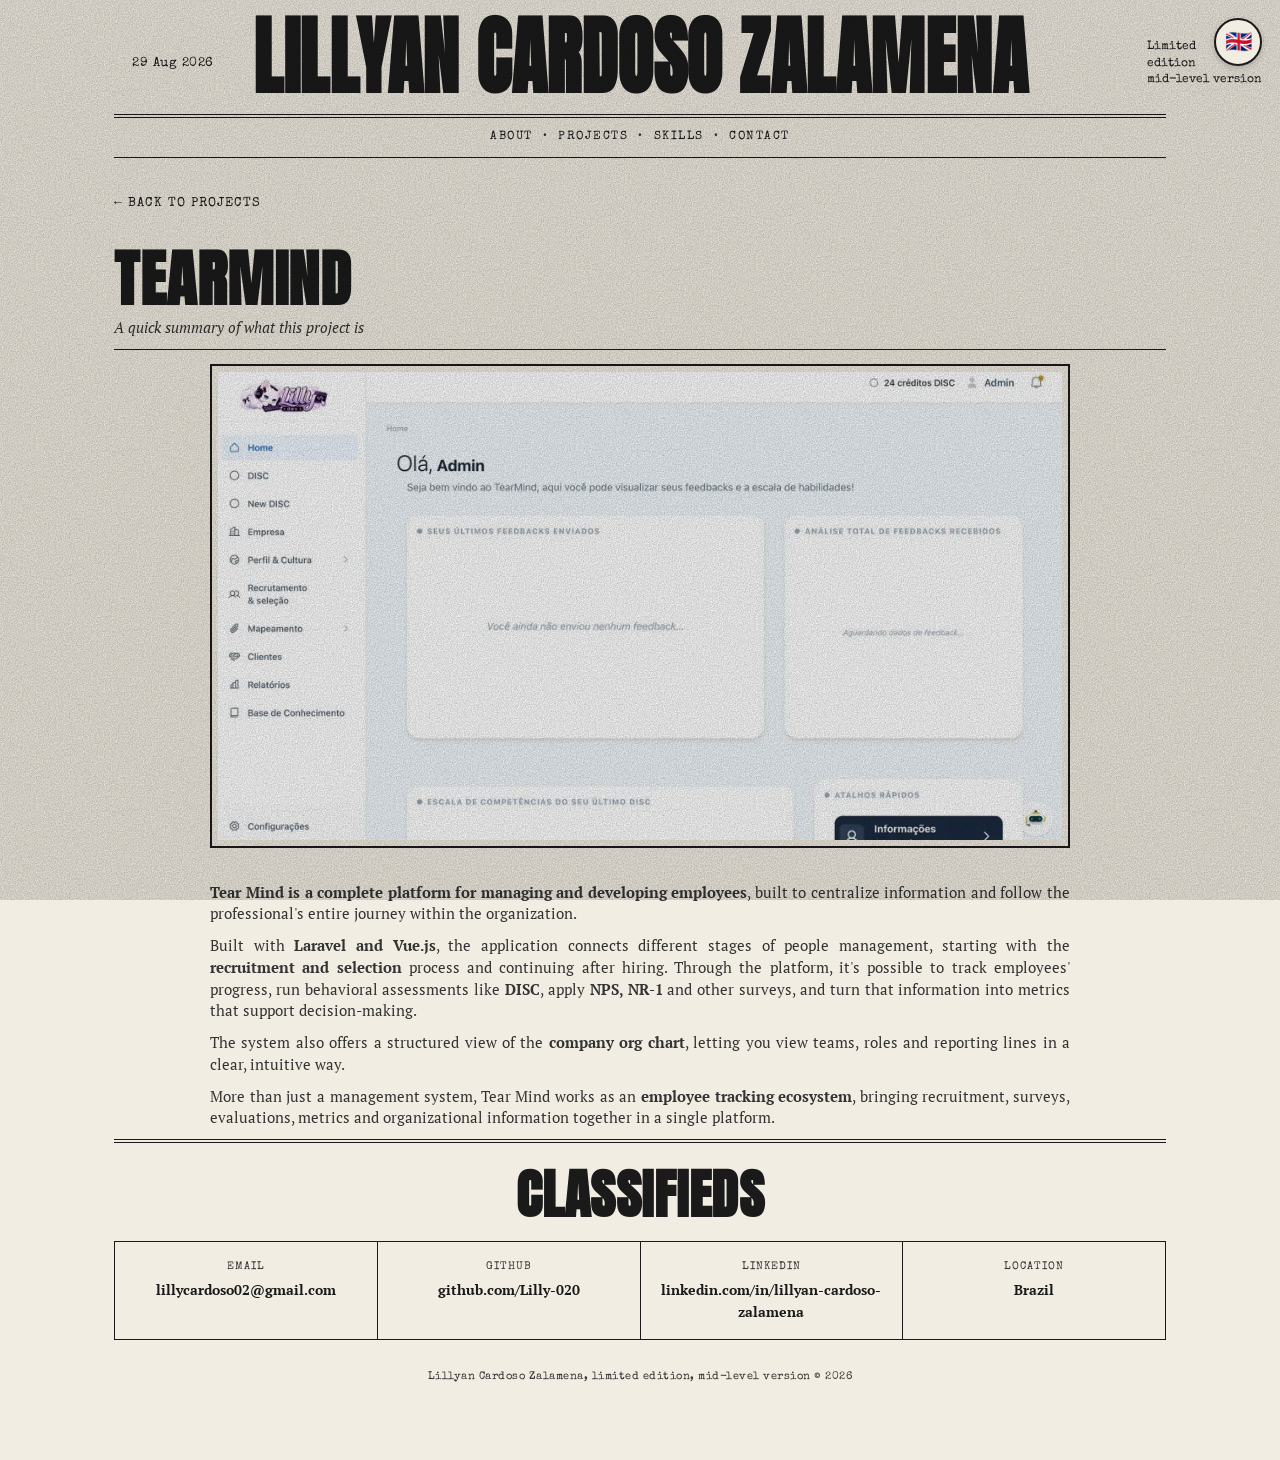
<file: projeto-1.html>
<!DOCTYPE html>
<html lang="pt-BR">
<head>
<meta charset="UTF-8">
<meta name="viewport" content="width=device-width, initial-scale=1.0">
<title data-en="TearMind | Lillyan Cardoso Zalamena">TearMind | Lillyan Cardoso Zalamena</title>
<link rel="preconnect" href="https://fonts.googleapis.com">
<link rel="preconnect" href="https://fonts.gstatic.com" crossorigin>
<link href="https://fonts.googleapis.com/css2?family=Anton&family=Special+Elite&family=PT+Serif:ital,wght@0,400;0,700;1,400&display=swap" rel="stylesheet">
<link rel="stylesheet" href="style.css">
</head>
<body>

<div class="grain"></div>

<button id="lang-toggle" class="lang-toggle" type="button" aria-label="Mudar para inglês">
  <span class="lang-toggle__flag" aria-hidden="true">🇧🇷</span>
</button>

<div class="page">

  <header class="masthead">
    <div class="masthead__date">
      <span data-en="29 Aug 2026">29 Ago 2026</span>
    </div>
    <h1 class="masthead__title">Lillyan Cardoso Zalamena</h1>
    <div class="masthead__edition">
      <span data-en="Limited<br>edition<br>mid-level version">Edição<br>limitada<br>versão nível pleno</span>
    </div>
  </header>

  <nav class="ticker">
    <a href="index.html#sobre" data-en="About">Sobre</a>
    <span class="ticker__dot">•</span>
    <a href="index.html#projetos" data-en="Projects">Projetos</a>
    <span class="ticker__dot">•</span>
    <a href="index.html#habilidades" data-en="Skills">Habilidades</a>
    <span class="ticker__dot">•</span>
    <a href="index.html#contato" data-en="Contact">Contato</a>
  </nav>

  <a href="index.html#projetos" class="back-link" data-en="← Back to projects">← Voltar aos projetos</a>

  <h2 class="section-title">TearMind</h2>
  <p class="section-subtitle" data-en="A quick summary of what this project is">Um resumo rápido do que é este projeto</p>

  <div class="img-frame img-frame--video">
    <div class="slideshow" id="tearmind-slideshow">
      <img src="assets/tearmind-slide-1.webp" alt="Tela do TearMind 1" class="slideshow__img is-active">
      <img src="assets/tearmind-slide-2.webp" alt="Tela do TearMind 2" class="slideshow__img">
      <img src="assets/tearmind-slide-3.webp" alt="Tela do TearMind 3" class="slideshow__img">
      <img src="assets/tearmind-slide-4.webp" alt="Tela do TearMind 4" class="slideshow__img">
      <img src="assets/tearmind-slide-5.webp" alt="Tela do TearMind 5" class="slideshow__img">
      <img src="assets/tearmind-slide-6.webp" alt="Tela do TearMind 6" class="slideshow__img">
      <img src="assets/tearmind-slide-7.webp" alt="Tela do TearMind 7" class="slideshow__img">
    </div>
  </div>

  <div class="project-detail-body">
    <p class="body-copy" data-en="<strong>Tear Mind is a complete platform for managing and developing employees</strong>, built to centralize information and follow the professional's entire journey within the organization.">
      <strong>Tear Mind é uma plataforma completa para gestão e desenvolvimento de colaboradores</strong>,
      criada para centralizar informações e acompanhar toda a jornada do profissional dentro da organização.
    </p>
    <p class="body-copy" data-en="Built with <strong>Laravel and Vue.js</strong>, the application connects different stages of people management, starting with the <strong>recruitment and selection</strong> process and continuing after hiring. Through the platform, it's possible to track employees' progress, run behavioral assessments like <strong>DISC</strong>, apply <strong>NPS, NR-1</strong> and other surveys, and turn that information into metrics that support decision-making.">
      Desenvolvida com <strong>Laravel e Vue.js</strong>, a aplicação conecta diferentes etapas da gestão de
      pessoas, começando pelo processo de <strong>recrutamento e seleção</strong> e continuando após a
      contratação. Através da plataforma, é possível acompanhar a evolução dos colaboradores, realizar
      pesquisas de comportamento como o <strong>DISC</strong>, aplicar <strong>NPS, NR-1</strong> e outras
      pesquisas, além de transformar essas informações em indicadores que auxiliam na tomada de decisões.
    </p>
    <p class="body-copy" data-en="The system also offers a structured view of the <strong>company org chart</strong>, letting you view teams, roles and reporting lines in a clear, intuitive way.">
      O sistema também oferece uma visão estruturada do <strong>organograma da empresa</strong>, permitindo
      visualizar equipes, cargos e relações hierárquicas de forma clara e intuitiva.
    </p>
    <p class="body-copy" data-en="More than just a management system, Tear Mind works as an <strong>employee tracking ecosystem</strong>, bringing recruitment, surveys, evaluations, metrics and organizational information together in a single platform.">
      Mais do que um sistema de gestão, o Tear Mind funciona como um <strong>ecossistema de acompanhamento do
      colaborador</strong>, reunindo recrutamento, pesquisas, avaliações, indicadores e informações
      organizacionais em uma única plataforma.
    </p>
  </div>

  <footer class="classifieds" id="contato">
    <h2 class="section-title section-title--small" data-en="Classifieds">Classificados</h2>
    <div class="classifieds__grid">
      <div class="classified-item">
        <span class="classified-item__label" data-en="Email">E-mail</span>
        <a href="mailto:lillycardoso02@gmail.com" class="classified-item__value">lillycardoso02@gmail.com</a>
      </div>
      <div class="classified-item">
        <span class="classified-item__label">GitHub</span>
        <a href="https://github.com/Lilly-020" target="_blank" rel="noopener" class="classified-item__value">github.com/Lilly-020</a>
      </div>
      <div class="classified-item">
        <span class="classified-item__label">LinkedIn</span>
        <a href="https://www.linkedin.com/in/lillyan-cardoso-zalamena-39a64a287/" target="_blank" rel="noopener" class="classified-item__value">linkedin.com/in/lillyan-cardoso-zalamena</a>
      </div>
      <div class="classified-item">
        <span class="classified-item__label" data-en="Location">Localização</span>
        <span class="classified-item__value" data-en="Brazil">Brasil</span>
      </div>
    </div>
    <p class="masthead__footer-note" data-en="Lillyan Cardoso Zalamena, limited edition, mid-level version © 2026">Lillyan Cardoso Zalamena, edição limitada, versão nível pleno © 2026</p>
  </footer>

</div>

<script>
  (function () {
    var slides = document.querySelectorAll('#tearmind-slideshow .slideshow__img');
    var current = 0;
    setInterval(function () {
      slides[current].classList.remove('is-active');
      current = (current + 1) % slides.length;
      slides[current].classList.add('is-active');
    }, 2500);
  })();
</script>
<script src="assets/lang-toggle.js"></script>

</body>
</html>
</file>
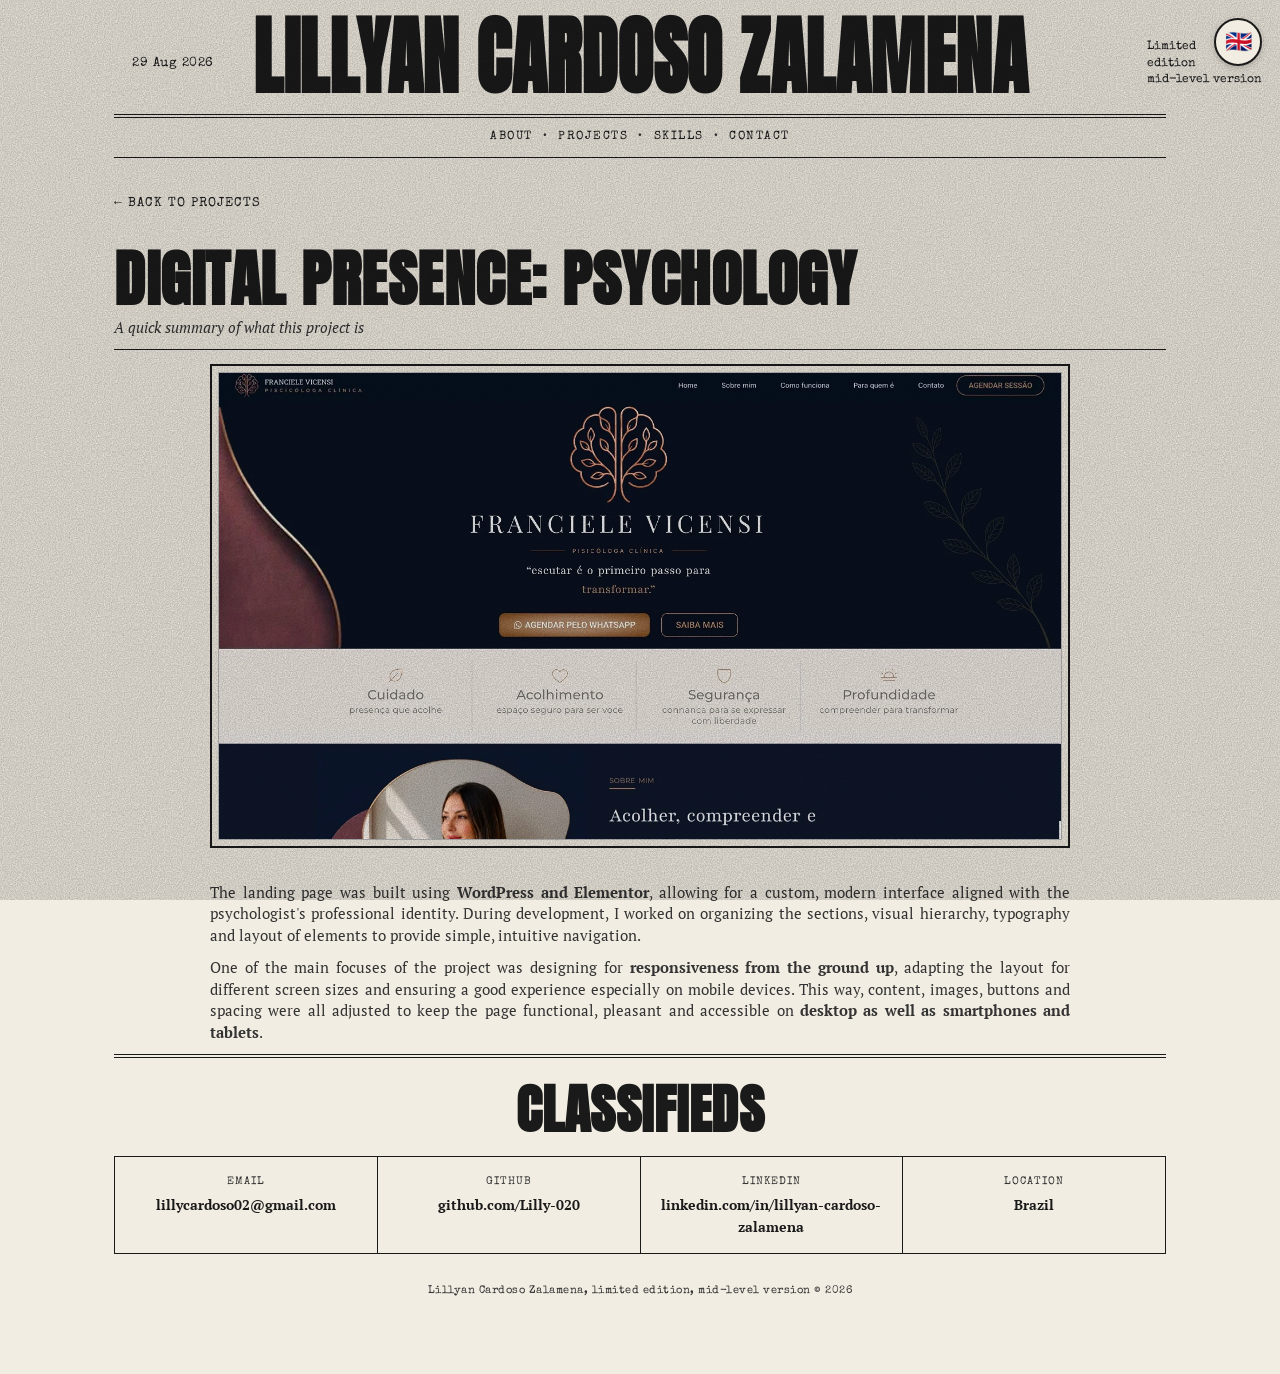
<file: projeto-2.html>
<!DOCTYPE html>
<html lang="pt-BR">
<head>
<meta charset="UTF-8">
<meta name="viewport" content="width=device-width, initial-scale=1.0">
<title data-en="Digital Presence: Psychology | Lillyan Cardoso Zalamena">Presença Digital: Psicologia | Lillyan Cardoso Zalamena</title>
<link rel="preconnect" href="https://fonts.googleapis.com">
<link rel="preconnect" href="https://fonts.gstatic.com" crossorigin>
<link href="https://fonts.googleapis.com/css2?family=Anton&family=Special+Elite&family=PT+Serif:ital,wght@0,400;0,700;1,400&display=swap" rel="stylesheet">
<link rel="stylesheet" href="style.css">
</head>
<body>

<div class="grain"></div>

<button id="lang-toggle" class="lang-toggle" type="button" aria-label="Mudar para inglês">
  <span class="lang-toggle__flag" aria-hidden="true">🇧🇷</span>
</button>

<div class="page">

  <header class="masthead">
    <div class="masthead__date">
      <span data-en="29 Aug 2026">29 Ago 2026</span>
    </div>
    <h1 class="masthead__title">Lillyan Cardoso Zalamena</h1>
    <div class="masthead__edition">
      <span data-en="Limited<br>edition<br>mid-level version">Edição<br>limitada<br>versão nível pleno</span>
    </div>
  </header>

  <nav class="ticker">
    <a href="index.html#sobre" data-en="About">Sobre</a>
    <span class="ticker__dot">•</span>
    <a href="index.html#projetos" data-en="Projects">Projetos</a>
    <span class="ticker__dot">•</span>
    <a href="index.html#habilidades" data-en="Skills">Habilidades</a>
    <span class="ticker__dot">•</span>
    <a href="index.html#contato" data-en="Contact">Contato</a>
  </nav>

  <a href="index.html#projetos" class="back-link" data-en="← Back to projects">← Voltar aos projetos</a>

  <h2 class="section-title" data-en="Digital Presence: Psychology">Presença Digital: Psicologia</h2>
  <p class="section-subtitle" data-en="A quick summary of what this project is">Um resumo rápido do que é este projeto</p>

  <div class="img-frame img-frame--video">
    <div class="scroll-shot">
      <img src="assets/projeto-2-scroll.webp" alt="Rolagem pela landing page da psicóloga" class="scroll-shot__img">
    </div>
  </div>

  <div class="project-detail-body">
    <p class="body-copy" data-en="The landing page was built using <strong>WordPress and Elementor</strong>, allowing for a custom, modern interface aligned with the psychologist's professional identity. During development, I worked on organizing the sections, visual hierarchy, typography and layout of elements to provide simple, intuitive navigation.">
      A landing page foi desenvolvida utilizando <strong>WordPress e Elementor</strong>, permitindo criar uma
      interface personalizada, moderna e alinhada à identidade profissional da psicóloga. Durante o
      desenvolvimento, trabalhei na organização das seções, hierarquia visual, tipografia e disposição dos
      elementos para proporcionar uma navegação simples e intuitiva.
    </p>
    <p class="body-copy" data-en="One of the main focuses of the project was designing for <strong>responsiveness from the ground up</strong>, adapting the layout for different screen sizes and ensuring a good experience especially on mobile devices. This way, content, images, buttons and spacing were all adjusted to keep the page functional, pleasant and accessible on <strong>desktop as well as smartphones and tablets</strong>.">
      Um dos principais pontos do projeto foi pensar na <strong>responsividade desde o desenvolvimento</strong>,
      adaptando a estrutura para diferentes tamanhos de tela e garantindo uma boa experiência principalmente em
      dispositivos móveis. Dessa forma, conteúdos, imagens, botões e espaçamentos foram ajustados para manter a
      página funcional, agradável e acessível tanto em <strong>desktop quanto em smartphones e tablets</strong>.
    </p>
  </div>

  <footer class="classifieds" id="contato">
    <h2 class="section-title section-title--small" data-en="Classifieds">Classificados</h2>
    <div class="classifieds__grid">
      <div class="classified-item">
        <span class="classified-item__label" data-en="Email">E-mail</span>
        <a href="mailto:lillycardoso02@gmail.com" class="classified-item__value">lillycardoso02@gmail.com</a>
      </div>
      <div class="classified-item">
        <span class="classified-item__label">GitHub</span>
        <a href="https://github.com/Lilly-020" target="_blank" rel="noopener" class="classified-item__value">github.com/Lilly-020</a>
      </div>
      <div class="classified-item">
        <span class="classified-item__label">LinkedIn</span>
        <a href="https://www.linkedin.com/in/lillyan-cardoso-zalamena-39a64a287/" target="_blank" rel="noopener" class="classified-item__value">linkedin.com/in/lillyan-cardoso-zalamena</a>
      </div>
      <div class="classified-item">
        <span class="classified-item__label" data-en="Location">Localização</span>
        <span class="classified-item__value" data-en="Brazil">Brasil</span>
      </div>
    </div>
    <p class="masthead__footer-note" data-en="Lillyan Cardoso Zalamena, limited edition, mid-level version © 2026">Lillyan Cardoso Zalamena, edição limitada, versão nível pleno © 2026</p>
  </footer>

</div>

<script src="assets/lang-toggle.js"></script>

</body>
</html>
</file>
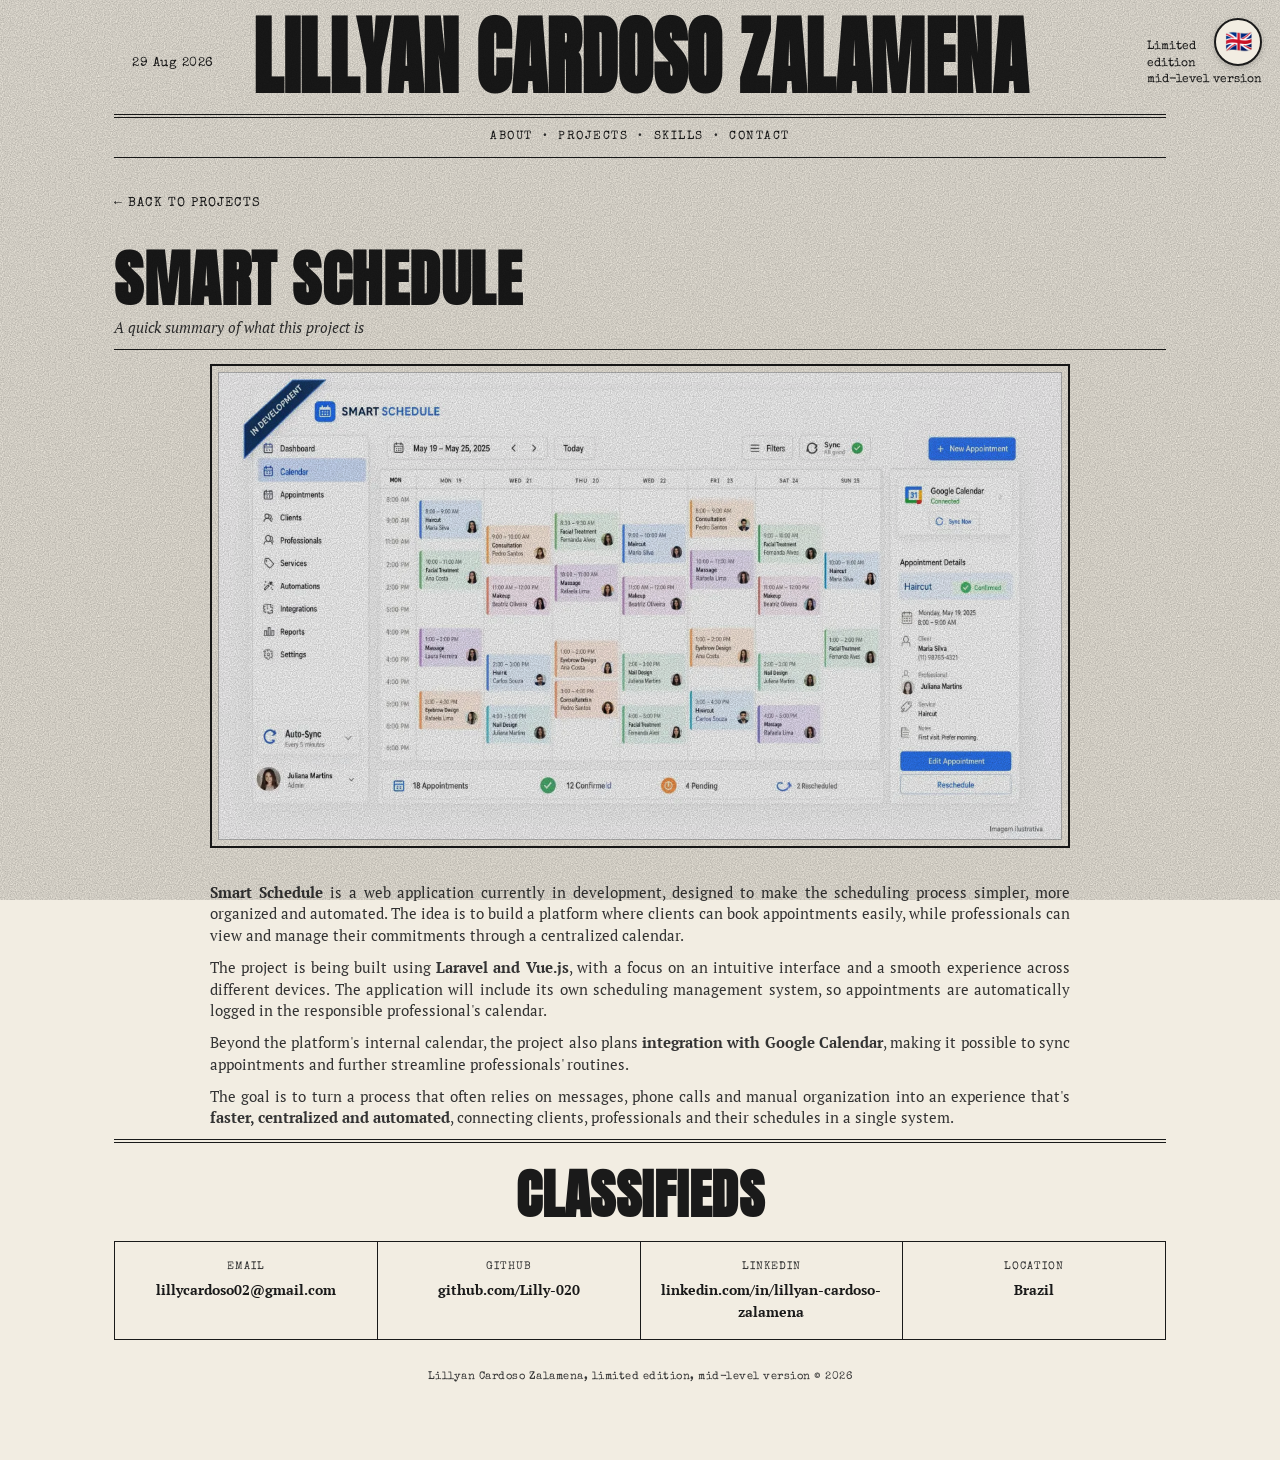
<file: projeto-3.html>
<!DOCTYPE html>
<html lang="pt-BR">
<head>
<meta charset="UTF-8">
<meta name="viewport" content="width=device-width, initial-scale=1.0">
<title data-en="Smart Schedule | Lillyan Cardoso Zalamena">Smart Schedule | Lillyan Cardoso Zalamena</title>
<link rel="preconnect" href="https://fonts.googleapis.com">
<link rel="preconnect" href="https://fonts.gstatic.com" crossorigin>
<link href="https://fonts.googleapis.com/css2?family=Anton&family=Special+Elite&family=PT+Serif:ital,wght@0,400;0,700;1,400&display=swap" rel="stylesheet">
<link rel="stylesheet" href="style.css">
</head>
<body>

<div class="grain"></div>

<button id="lang-toggle" class="lang-toggle" type="button" aria-label="Mudar para inglês">
  <span class="lang-toggle__flag" aria-hidden="true">🇧🇷</span>
</button>

<div class="page">

  <header class="masthead">
    <div class="masthead__date">
      <span data-en="29 Aug 2026">29 Ago 2026</span>
    </div>
    <h1 class="masthead__title">Lillyan Cardoso Zalamena</h1>
    <div class="masthead__edition">
      <span data-en="Limited<br>edition<br>mid-level version">Edição<br>limitada<br>versão nível pleno</span>
    </div>
  </header>

  <nav class="ticker">
    <a href="index.html#sobre" data-en="About">Sobre</a>
    <span class="ticker__dot">•</span>
    <a href="index.html#projetos" data-en="Projects">Projetos</a>
    <span class="ticker__dot">•</span>
    <a href="index.html#habilidades" data-en="Skills">Habilidades</a>
    <span class="ticker__dot">•</span>
    <a href="index.html#contato" data-en="Contact">Contato</a>
  </nav>

  <a href="index.html#projetos" class="back-link" data-en="← Back to projects">← Voltar aos projetos</a>

  <h2 class="section-title">Smart Schedule</h2>
  <p class="section-subtitle" data-en="A quick summary of what this project is">Um resumo rápido do que é este projeto</p>

  <div class="img-frame img-frame--video">
    <img src="assets/projeto-3.webp" alt="Captura de tela do Smart Schedule" class="video-photo">
  </div>

  <div class="project-detail-body">
    <p class="body-copy" data-en="<strong>Smart Schedule</strong> is a web application currently in development, designed to make the scheduling process simpler, more organized and automated. The idea is to build a platform where clients can book appointments easily, while professionals can view and manage their commitments through a centralized calendar.">
      <strong>Smart Schedule</strong> é uma aplicação web atualmente em desenvolvimento, pensada para tornar o
      processo de agendamento mais simples, organizado e automatizado. A proposta é criar uma plataforma onde
      clientes possam realizar seus agendamentos de forma prática, enquanto os profissionais conseguem
      visualizar e gerenciar seus compromissos através de uma agenda centralizada.
    </p>
    <p class="body-copy" data-en="The project is being built using <strong>Laravel and Vue.js</strong>, with a focus on an intuitive interface and a smooth experience across different devices. The application will include its own scheduling management system, so appointments are automatically logged in the responsible professional's calendar.">
      O projeto está sendo desenvolvido utilizando <strong>Laravel e Vue.js</strong>, com foco em uma interface
      intuitiva e uma experiência fluida para diferentes dispositivos. A aplicação contará com um sistema
      próprio de gerenciamento de horários, permitindo que os agendamentos realizados sejam registrados
      automaticamente na agenda do profissional responsável.
    </p>
    <p class="body-copy" data-en="Beyond the platform's internal calendar, the project also plans <strong>integration with Google Calendar</strong>, making it possible to sync appointments and further streamline professionals' routines.">
      Além da agenda interna da plataforma, o projeto também prevê <strong>integração com o Google
      Agenda</strong>, possibilitando sincronizar compromissos e facilitar ainda mais a organização da rotina
      dos profissionais.
    </p>
    <p class="body-copy" data-en="The goal is to turn a process that often relies on messages, phone calls and manual organization into an experience that's <strong>faster, centralized and automated</strong>, connecting clients, professionals and their schedules in a single system.">
      A ideia é transformar um processo que muitas vezes depende de mensagens, ligações e organização manual em
      uma experiência <strong>mais rápida, centralizada e automatizada</strong>, conectando clientes,
      profissionais e suas agendas em um único sistema.
    </p>
  </div>

  <footer class="classifieds" id="contato">
    <h2 class="section-title section-title--small" data-en="Classifieds">Classificados</h2>
    <div class="classifieds__grid">
      <div class="classified-item">
        <span class="classified-item__label" data-en="Email">E-mail</span>
        <a href="mailto:lillycardoso02@gmail.com" class="classified-item__value">lillycardoso02@gmail.com</a>
      </div>
      <div class="classified-item">
        <span class="classified-item__label">GitHub</span>
        <a href="https://github.com/Lilly-020" target="_blank" rel="noopener" class="classified-item__value">github.com/Lilly-020</a>
      </div>
      <div class="classified-item">
        <span class="classified-item__label">LinkedIn</span>
        <a href="https://www.linkedin.com/in/lillyan-cardoso-zalamena-39a64a287/" target="_blank" rel="noopener" class="classified-item__value">linkedin.com/in/lillyan-cardoso-zalamena</a>
      </div>
      <div class="classified-item">
        <span class="classified-item__label" data-en="Location">Localização</span>
        <span class="classified-item__value" data-en="Brazil">Brasil</span>
      </div>
    </div>
    <p class="masthead__footer-note" data-en="Lillyan Cardoso Zalamena, limited edition, mid-level version © 2026">Lillyan Cardoso Zalamena, edição limitada, versão nível pleno © 2026</p>
  </footer>

</div>

<script src="assets/lang-toggle.js"></script>

</body>
</html>
</file>
<file: style.css>
/* ========================================================
   LILLYAN CARDOSO ZALAMENA — PORTFÓLIO ESTILO JORNAL ANTIGO
   ======================================================== */

:root {
  --paper: #f2ede2;
  --paper-dark: #e8e1d2;
  --ink: #1a1a1a;
  --ink-soft: #333;
  --rule: #1a1a1a;
  --placeholder-bg: #d9d9d9;
  --placeholder-border: #1a1a1a;
  --max-width: 1100px;
}

* {
  box-sizing: border-box;
}

html {
  -webkit-text-size-adjust: 100%;
}

body {
  margin: 0;
  background: var(--paper);
  color: var(--ink);
  font-family: 'PT Serif', Georgia, 'Times New Roman', serif;
  line-height: 1.55;
  -webkit-font-smoothing: antialiased;
}

/* ---------- language toggle ---------- */
.lang-toggle {
  position: fixed;
  top: 18px;
  right: 18px;
  z-index: 1000;
  width: 48px;
  height: 48px;
  border-radius: 50%;
  border: 2px solid var(--rule);
  background: var(--paper);
  display: flex;
  align-items: center;
  justify-content: center;
  padding: 0;
  cursor: pointer;
  box-shadow: 0 2px 6px rgba(0, 0, 0, 0.18);
  transition: transform 0.15s ease;
}

.lang-toggle:hover {
  transform: scale(1.08);
}

.lang-toggle__flag {
  font-size: 22px;
  line-height: 1;
}

@media (max-width: 600px) {
  .lang-toggle {
    top: 12px;
    right: 12px;
    width: 38px;
    height: 38px;
  }

  .lang-toggle__flag {
    font-size: 17px;
  }
}

/* ---------- grain / chuvisco texture ---------- */
.grain {
  position: fixed;
  inset: 0;
  z-index: 999;
  pointer-events: none;
  opacity: 0.32;
  mix-blend-mode: multiply;
  background-image: url("data:image/svg+xml;utf8,<svg xmlns='http://www.w3.org/2000/svg' width='180' height='180'><filter id='n'><feTurbulence type='fractalNoise' baseFrequency='0.85' numOctaves='3' stitchTiles='stitch'/><feColorMatrix type='matrix' values='0 0 0 0 0  0 0 0 0 0  0 0 0 0 0  0 0 0 0.9 0'/></filter><rect width='100%25' height='100%25' filter='url(%23n)'/></svg>");
  background-repeat: repeat;
}

/* ---------- page shell ---------- */
.page {
  max-width: var(--max-width);
  margin: 0 auto;
  padding: 28px 24px 64px;
}

/* ---------- headline / body type helpers ---------- */
.section-title {
  font-family: 'Anton', 'Arial Narrow', sans-serif;
  text-transform: uppercase;
  letter-spacing: 0.5px;
  font-size: 62px;
  line-height: 1;
  margin: 0 0 6px;
  transform-origin: left bottom;
}

.section-title--extra {
  font-size: 38px;
}

.section-title--small {
  font-size: 54px;
  text-align: center;
  transform-origin: center bottom;
}

.section-subtitle {
  font-family: 'PT Serif', serif;
  font-style: italic;
  font-size: 15px;
  color: var(--ink-soft);
  margin: 0 0 14px;
  border-bottom: 1px solid var(--rule);
  padding-bottom: 10px;
}

.body-copy {
  font-size: 15px;
  line-height: 1.45;
  color: var(--ink-soft);
  margin: 0 0 10px;
  text-align: justify;
  hyphens: auto;
}

.body-copy--lede {
  font-family: 'Special Elite', 'Courier New', monospace;
  font-size: 15px;
  color: var(--ink);
  text-align: left;
  letter-spacing: 0.3px;
  margin: 12px 0;
}

.body-copy--small {
  font-size: 13.5px;
}

/* ---------- image placeholders ---------- */
.img-frame {
  border: 2px solid var(--placeholder-border);
  padding: 6px;
  background: var(--paper);
  margin-bottom: 14px;
}

.img-placeholder {
  background: var(--placeholder-bg);
  border: 1px solid #b9b9b9;
  display: flex;
  align-items: center;
  justify-content: center;
  text-align: center;
  font-family: 'PT Serif', serif;
  color: #555;
  font-size: 14px;
  width: 100%;
  height: 100%;
}

.img-frame--wide {
  max-width: 320px;
  float: left;
  margin: 0 24px 14px 0;
}
.img-frame--wide .img-placeholder { min-height: 260px; }
.img-frame--tall .img-placeholder { min-height: 220px; }
.img-frame--project .img-placeholder { min-height: 150px; }

.img-photo {
  display: block;
  width: 100%;
  aspect-ratio: 4 / 5;
  object-fit: cover;
  border: 1px solid #b9b9b9;
  filter: sepia(0.25) contrast(1.05);
}

.project-photo {
  display: block;
  width: 100%;
  height: 150px;
  object-fit: cover;
  border: 1px solid #b9b9b9;
}

/* ================= MASTHEAD ================= */
.masthead {
  display: grid;
  grid-template-columns: auto 1px 1fr 1px auto;
  align-items: center;
  gap: 18px;
  padding-bottom: 14px;
  border-bottom: 4px double var(--rule);
}

.masthead::before,
.masthead::after {
  content: "";
  display: block;
  align-self: stretch;
  background: var(--rule);
}

.masthead__date {
  font-family: 'Special Elite', 'Courier New', monospace;
  font-size: 13px;
  letter-spacing: 0.5px;
  white-space: nowrap;
}

.masthead__title {
  font-family: 'Anton', 'Arial Narrow', sans-serif;
  text-transform: uppercase;
  text-align: center;
  font-size: clamp(32px, 6.6vw, 72px);
  letter-spacing: 0.5px;
  line-height: 1;
  margin: 0;
  transform: scaleY(1.2);
  transform-origin: center bottom;
}

.masthead__edition {
  font-family: 'Special Elite', 'Courier New', monospace;
  font-size: 12px;
  line-height: 1.4;
  text-align: right;
  white-space: nowrap;
}

/* ---------- ticker nav ---------- */
.ticker {
  display: flex;
  justify-content: center;
  gap: 10px;
  align-items: center;
  padding: 10px 0;
  border-bottom: 1px solid var(--rule);
  margin-bottom: 30px;
  font-family: 'Special Elite', 'Courier New', monospace;
  font-size: 12px;
  text-transform: uppercase;
  letter-spacing: 1.5px;
  flex-wrap: wrap;
}

.ticker a {
  color: var(--ink);
  text-decoration: none;
}

.ticker a:hover {
  text-decoration: underline;
}

.ticker__dot {
  color: var(--ink-soft);
}

/* ================= LEAD GRID (Sobre / Extra) ================= */
.lead-grid {
  display: grid;
  grid-template-columns: 2.1fr 1fr;
  gap: 30px;
  margin-bottom: 46px;
}

.lead-col--about {
  position: relative;
  padding-right: 30px;
  border-right: 1px solid var(--rule);
  display: flow-root;
}

.lead-col--extra {
  padding-left: 0;
}

.extra-top {
  margin-bottom: 12px;
}

.tools-row {
  display: grid;
  grid-template-columns: repeat(3, 1fr);
  gap: 8px;
}

.tool-card {
  display: flex;
  flex-direction: column;
  align-items: center;
  justify-content: center;
  gap: 6px;
  border: 2px solid var(--placeholder-border);
  padding: 12px 6px;
  background: var(--paper-dark);
}

.tool-icon {
  font-size: 32px;
  line-height: 1;
  filter: sepia(0.45) saturate(0.65) brightness(0.92) contrast(0.95);
  opacity: 0.88;
}

.tool-label {
  font-family: 'Anton', sans-serif;
  text-transform: uppercase;
  font-size: 11px;
  letter-spacing: 0.5px;
  color: #444;
}

/* ================= PROJECTS GRID ================= */
.projects-grid {
  display: grid;
  grid-template-columns: repeat(3, 1fr);
  gap: 34px;
  padding-top: 30px;
  border-top: 4px double var(--rule);
  margin-bottom: 50px;
}

.project-title {
  font-family: 'Anton', sans-serif;
  text-transform: uppercase;
  font-size: 30px;
  letter-spacing: 0.3px;
  margin: 6px 0 10px;
  transform: scaleY(1.15);
  transform-origin: left bottom;
}

.project-media-link {
  display: block;
  text-decoration: none;
  color: inherit;
}

.project-media-link:hover .img-placeholder {
  opacity: 0.8;
}

.project-more {
  display: inline-block;
  margin-top: 12px;
  font-family: 'Special Elite', 'Courier New', monospace;
  font-size: 12px;
  text-transform: uppercase;
  letter-spacing: 1px;
  color: var(--ink);
  text-decoration: none;
  border-bottom: 1px solid var(--ink);
  padding-bottom: 2px;
}

.project-more:hover {
  opacity: 0.65;
}

/* ================= TIMELINE (EXPERIÊNCIA) ================= */
.timeline {
  padding-top: 30px;
  border-top: 4px double var(--rule);
  margin-bottom: 50px;
}

.timeline__track {
  position: relative;
  max-width: 760px;
  margin-top: 30px;
  padding-left: 34px;
}

.timeline__track::before {
  content: "";
  position: absolute;
  top: 6px;
  bottom: 6px;
  left: 6px;
  width: 2px;
  background: var(--rule);
}

.timeline__item {
  position: relative;
  padding-bottom: 36px;
}

.timeline__item:last-child {
  padding-bottom: 0;
}

.timeline__dot {
  position: absolute;
  top: 6px;
  left: -34px;
  width: 14px;
  height: 14px;
  border-radius: 50%;
  background: var(--paper);
  border: 2px solid var(--rule);
}

.timeline__date {
  display: inline-block;
  font-family: 'Special Elite', 'Courier New', monospace;
  font-size: 12px;
  text-transform: uppercase;
  letter-spacing: 1px;
  color: var(--ink-soft);
  margin-bottom: 4px;
}

.timeline__role {
  font-family: 'Anton', sans-serif;
  text-transform: uppercase;
  font-size: 22px;
  letter-spacing: 0.3px;
  margin: 0 0 8px;
  transform: scaleY(1.12);
  transform-origin: left bottom;
}

/* ================= PROJECT DETAIL PAGE ================= */
.back-link {
  position: relative;
  z-index: 2;
  display: inline-block;
  margin-bottom: 34px;
  font-family: 'Special Elite', 'Courier New', monospace;
  font-size: 13px;
  text-transform: uppercase;
  letter-spacing: 1px;
  color: var(--ink);
  text-decoration: none;
}

.back-link:hover {
  text-decoration: underline;
}

.img-frame--video {
  aspect-ratio: 16 / 9;
  max-width: 860px;
  margin: 0 auto 34px;
}

.img-frame--video .img-placeholder {
  min-height: unset;
  height: 100%;
}

.video-photo {
  display: block;
  width: 100%;
  height: 100%;
  object-fit: cover;
  border: 1px solid #b9b9b9;
}

.scroll-shot {
  position: relative;
  width: 100%;
  height: 100%;
  overflow: hidden;
  border: 1px solid #b9b9b9;
}

.scroll-shot__img {
  display: block;
  position: absolute;
  top: 0;
  left: 0;
  width: 100%;
  height: auto;
  animation: scroll-shot-play 16s ease-in-out infinite;
}

@keyframes scroll-shot-play {
  0%, 8%    { transform: translateY(0); }
  46%, 54%  { transform: translateY(-65.2%); }
  92%, 100% { transform: translateY(0); }
}

@media (prefers-reduced-motion: reduce) {
  .scroll-shot__img {
    animation: none;
  }
}

.slideshow {
  position: relative;
  width: 100%;
  height: 100%;
}

.slideshow__img {
  position: absolute;
  inset: 0;
  width: 100%;
  height: 100%;
  object-fit: cover;
  opacity: 0;
  transition: opacity 0.6s ease;
}

.slideshow__img.is-active {
  opacity: 1;
}

.project-detail-body {
  max-width: 860px;
  margin: 0 auto;
}

/* ================= CLASSIFIEDS / FOOTER ================= */
.classifieds {
  border-top: 4px double var(--rule);
  padding-top: 24px;
  text-align: center;
}

.classifieds__grid {
  display: grid;
  grid-template-columns: repeat(4, 1fr);
  gap: 1px;
  background: var(--rule);
  border: 1px solid var(--rule);
  margin: 20px 0 28px;
}

.classified-item {
  background: var(--paper);
  padding: 16px 10px;
  display: flex;
  flex-direction: column;
  gap: 4px;
}

.classified-item__label {
  font-family: 'Special Elite', 'Courier New', monospace;
  font-size: 11px;
  text-transform: uppercase;
  letter-spacing: 1px;
  color: var(--ink-soft);
}

.classified-item__value {
  font-family: 'PT Serif', serif;
  font-weight: 700;
  font-size: 14px;
  word-break: break-word;
}

a.classified-item__value {
  color: var(--ink);
  text-decoration: none;
}

a.classified-item__value:hover {
  text-decoration: underline;
}

.masthead__footer-note {
  font-family: 'Special Elite', 'Courier New', monospace;
  font-size: 11px;
  color: var(--ink-soft);
  letter-spacing: 0.5px;
}

/* ================================================================
   RESPONSIVE — TABLET
   ================================================================ */
@media (max-width: 900px) {
  .lead-grid {
    grid-template-columns: 1fr;
    gap: 34px;
  }

  .lead-col--about {
    padding-right: 0;
    border-right: none;
    padding-bottom: 30px;
    border-bottom: 1px solid var(--rule);
  }

  .projects-grid {
    grid-template-columns: 1fr 1fr;
  }

  .project-card:last-child {
    grid-column: 1 / -1;
    max-width: 60%;
    margin: 0 auto;
  }
}

/* ================================================================
   RESPONSIVE — MOBILE
   ================================================================ */
@media (max-width: 600px) {
  .page {
    padding: 18px 14px 44px;
  }

  .img-frame--wide {
    float: none;
    max-width: 100%;
    margin: 0 0 14px;
  }

  .masthead {
    grid-template-columns: 1fr;
    text-align: center;
    gap: 8px;
    row-gap: 10px;
  }

  .masthead::before,
  .masthead::after {
    display: none;
  }

  .masthead__date,
  .masthead__edition {
    text-align: center;
    white-space: normal;
  }

  .ticker {
    gap: 6px;
    font-size: 11px;
  }

  .projects-grid {
    grid-template-columns: 1fr;
    gap: 30px;
  }

  .project-card:last-child {
    grid-column: auto;
    max-width: 100%;
  }

  .classifieds__grid {
    grid-template-columns: repeat(2, 1fr);
  }

  .body-copy {
    text-align: left;
  }
}
</file>
